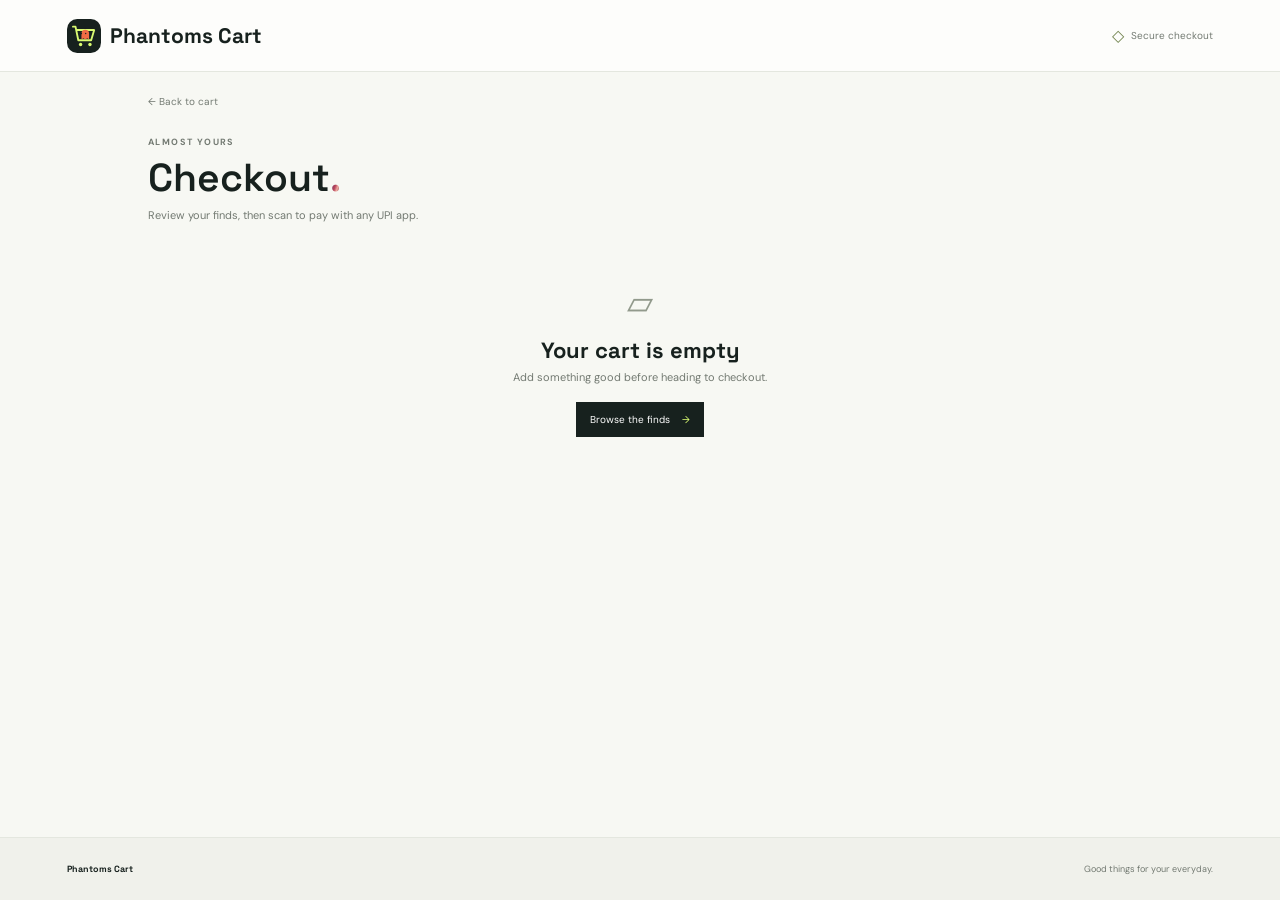
<file: checkout.html>
<!doctype html>
<html lang="en">
<head>
  <meta charset="utf-8">
  <meta name="viewport" content="width=device-width, initial-scale=1">
  <meta name="theme-color" content="#17211e">
  <title>Checkout — Phantoms Cart</title>
  <link rel="icon" type="image/svg+xml" href="phantom-cart-logo.svg">
  <link rel="preconnect" href="https://fonts.googleapis.com">
  <link rel="preconnect" href="https://fonts.gstatic.com" crossorigin>
  <link href="https://fonts.googleapis.com/css2?family=DM+Sans:wght@400;500;600;700&family=Space+Grotesk:wght@500;600;700&display=swap" rel="stylesheet">
  <link rel="stylesheet" href="style.css">
  <link rel="stylesheet" href="checkout.css">
  <script src="products.js" defer></script>
  <script src="payment-qr-config.js" defer></script>
  <script src="checkout.js" defer></script>
</head>
<body class="checkout-page">
  <header class="checkout-header">
    <a class="wordmark" href="index.html" aria-label="Phantoms Cart home"><img class="brand-logo" src="phantom-cart-logo.svg" alt="" aria-hidden="true">Phantoms Cart</a>
    <span class="secure-note"><span aria-hidden="true">◇</span> Secure checkout</span>
  </header>
  <main class="checkout-main">
    <a class="checkout-back" href="index.html#cart">← Back to cart</a>
    <div class="checkout-heading">
      <p class="eyebrow">ALMOST YOURS</p>
      <h1>Checkout<span>.</span></h1>
      <p>Review your finds, then scan to pay with any UPI app.</p>
    </div>
    <div class="checkout-layout" id="checkout-layout">
      <section class="order-panel" aria-labelledby="order-title">
        <div class="panel-heading"><h2 id="order-title">Your order</h2><span id="checkout-item-count">0 items</span></div>
        <div class="checkout-items" id="checkout-items"></div>
        <div class="checkout-total"><span>Total to pay</span><strong id="checkout-total">₹0</strong></div>
        <p class="checkout-shipping-note"><span aria-hidden="true">↗</span> Free shipping is included on orders over ₹999.</p>
      </section>
      <section class="payment-panel" aria-labelledby="payment-title">
        <div class="panel-heading"><h2 id="payment-title">Pay by UPI</h2><span class="upi-badge">UPI</span></div>
        <div class="qr-frame" id="qr-frame">
          <img id="payment-qr" alt="UPI payment QR code">
          <div class="qr-placeholder" id="qr-placeholder">
            <span class="qr-symbol" aria-hidden="true">▦</span>
            <strong>Your payment QR goes here</strong>
            <span>Add your QR image to this folder and set its filename in <code>payment-qr-config.js</code>.</span>
          </div>
        </div>
        <p class="scan-label">Open your UPI app and scan this code</p>
        <div class="upi-apps" aria-label="Supported payment apps"><span>GPay</span><span>PhonePe</span><span>Paytm</span><span>BHIM</span></div>
        <div class="payment-notice"><span aria-hidden="true">ⓘ</span><p>Verify the amount and recipient name in your UPI app before sending payment.</p></div>
      </section>
    </div>
    <section class="checkout-empty" id="checkout-empty" hidden>
      <span aria-hidden="true">▱</span>
      <h2>Your cart is empty</h2>
      <p>Add something good before heading to checkout.</p>
      <a href="index.html#products">Browse the finds <span aria-hidden="true">→</span></a>
    </section>
  </main>
  <footer class="checkout-footer"><a href="index.html">Phantoms Cart</a><span>Good things for your everyday.</span></footer>
</body>
</html>
</file>
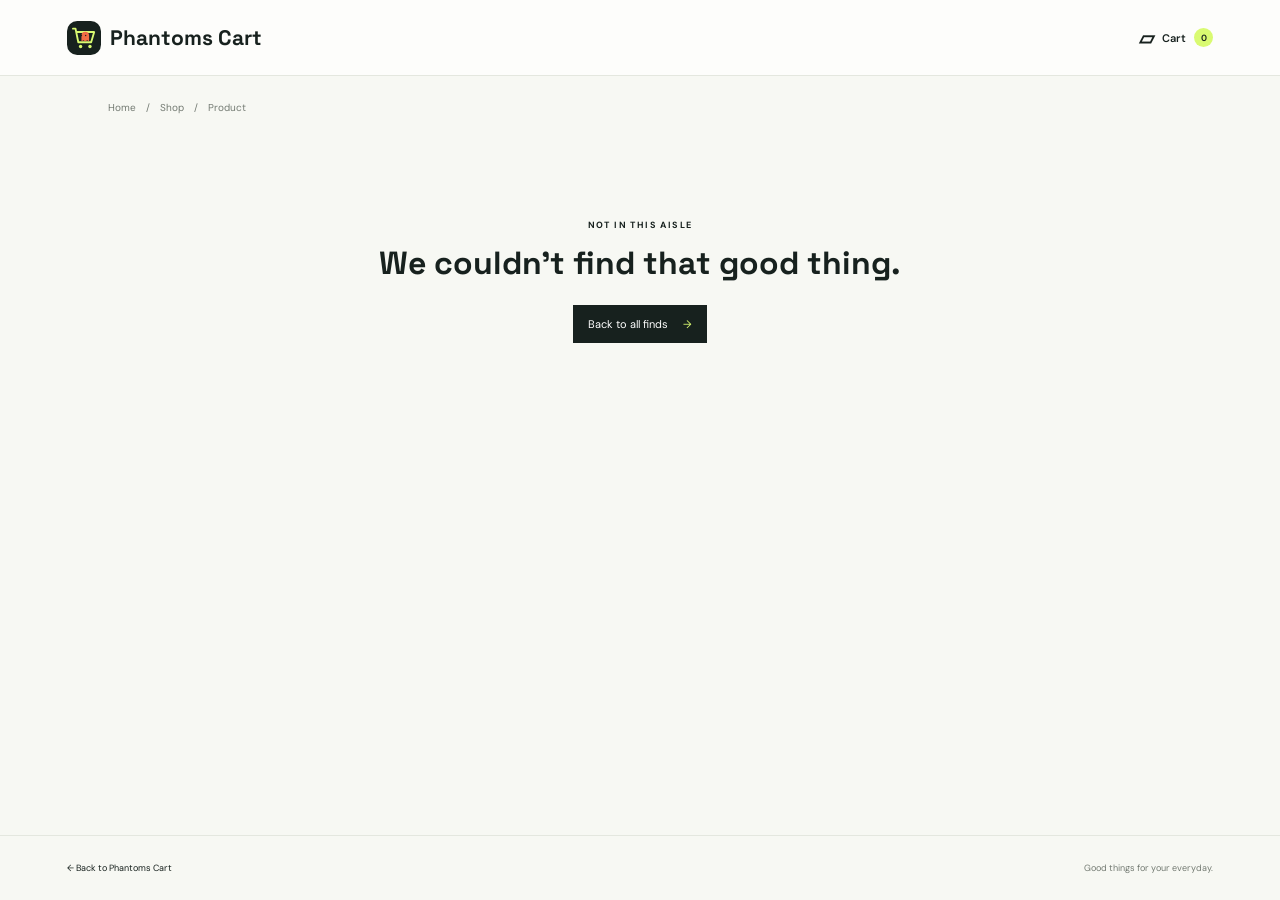
<file: product.html>
<!doctype html>
<html lang="en">
<head>
  <meta charset="utf-8">
  <meta name="viewport" content="width=device-width, initial-scale=1">
  <meta name="theme-color" content="#17211e">
  <title>Product details — Phantoms Cart</title>
  <link rel="icon" type="image/svg+xml" href="phantom-cart-logo.svg">
  <link rel="preconnect" href="https://fonts.googleapis.com">
  <link rel="preconnect" href="https://fonts.gstatic.com" crossorigin>
  <link href="https://fonts.googleapis.com/css2?family=DM+Sans:wght@400;500;600;700&family=Space+Grotesk:wght@500;600;700&display=swap" rel="stylesheet">
  <link rel="stylesheet" href="style.css">
  <link rel="stylesheet" href="product-details.css">
  <script src="products.js" defer></script>
  <script src="product-details.js" defer></script>
</head>
<body class="product-detail-page">
  <header class="detail-header">
    <a class="wordmark" href="index.html" aria-label="Phantoms Cart home"><img class="brand-logo" src="phantom-cart-logo.svg" alt="" aria-hidden="true">Phantoms Cart</a>
    <a class="detail-cart-link" href="index.html#cart"><span aria-hidden="true">▱</span> Cart <span class="detail-cart-count" id="detail-cart-count">0</span></a>
  </header>

  <main class="detail-main">
    <nav class="detail-breadcrumbs" aria-label="Breadcrumb">
      <a href="index.html">Home</a><span aria-hidden="true">/</span><a href="index.html#products">Shop</a><span aria-hidden="true">/</span><span id="detail-breadcrumb-category">Product</span>
    </nav>
    <div class="product-detail-layout" id="product-detail"></div>
    <section class="detail-not-found" id="detail-not-found" hidden>
      <p class="eyebrow">NOT IN THIS AISLE</p>
      <h1>We couldn't find that good thing.</h1>
      <a class="detail-back-link" href="index.html#products">Back to all finds <span aria-hidden="true">→</span></a>
    </section>
  </main>
  <footer class="detail-footer"><a href="index.html">← Back to Phantoms Cart</a><span>Good things for your everyday.</span></footer>
  <div class="detail-toast" id="detail-toast" role="status" aria-live="polite"></div>
</body>
</html>
</file>
<file: style.css>
:root {
    color-scheme: light;
    --ink: #17211e;
    --paper: #f7f8f3;
    --white: #fff;
    --muted: #737a72;
    --line: #e4e7df;
    --lime: #d9fa71;
    --orange: #f16c45;
    --text-metal-gradient: linear-gradient(110deg, #4d2d70 0%, #8865a4 17%, #d6b8d0 28%, #713763 42%, #b8465c 60%, #efaaa0 70%, #7d2d43 84%, #c66b63 100%);
    --font-body: "DM Sans", sans-serif;
    --font-display: "Space Grotesk", sans-serif;
}

* { box-sizing: border-box; }
html { scroll-behavior: smooth; }
body { margin: 0; background: var(--paper); color: var(--ink); font-family: var(--font-body); -webkit-font-smoothing: antialiased; }
button, input, select { font: inherit; }
button, a, select { -webkit-tap-highlight-color: transparent; }
button { color: inherit; }
a { color: inherit; text-decoration: none; }
button:focus-visible, a:focus-visible, input:focus-visible, select:focus-visible { outline: 3px solid var(--orange); outline-offset: 3px; }
.sr-only { position: absolute; width: 1px; height: 1px; padding: 0; margin: -1px; overflow: hidden; clip: rect(0, 0, 0, 0); white-space: nowrap; border: 0; }

.announcement { min-height: 33px; display: flex; justify-content: center; align-items: center; gap: 13px; padding: 6px 18px; background: var(--lime); font-size: 10px; font-weight: 600; letter-spacing: .6px; }
.announcement > span:first-child { padding-right: 13px; border-right: 1px solid #a5bd57; font-size: 9px; }
.announcement > span:last-child { letter-spacing: 0; }
.site-header { min-height: 86px; display: grid; grid-template-columns: auto 142px minmax(210px, 1fr) auto; align-items: center; gap: clamp(18px, 3vw, 46px); max-width: 1440px; margin: auto; padding: 0 5.2%; }
.wordmark { display: inline-flex; align-items: center; gap: 9px; width: max-content; font-family: var(--font-display); font-size: 21px; font-weight: 700; letter-spacing: 0; }
.brand-logo { width: 34px; height: 34px; flex: 0 0 auto; }
.wordmark-dot { color: var(--orange); }
.delivery-note { display: flex; align-items: center; gap: 9px; color: var(--muted); }
.delivery-pin { font-size: 24px; line-height: 1; color: var(--ink); }
.delivery-note small, .delivery-note strong { display: block; white-space: nowrap; }
.delivery-note small { margin-bottom: 3px; font-size: 10px; }
.delivery-note strong { color: var(--ink); font-size: 11px; font-weight: 700; }
.search-form { height: 43px; display: flex; align-items: center; overflow: hidden; border: 1px solid #dce0d8; border-radius: 5px; background: var(--white); }
.search-icon { padding: 0 11px 2px 14px; color: #5b625b; font-size: 25px; line-height: 1; }
.search-form input { min-width: 0; height: 100%; flex: 1; border: 0; outline: none; background: transparent; color: var(--ink); font-size: 12px; }
.search-form input::placeholder { color: #898f87; }
.search-form input:focus-visible { outline: none; }
.search-button { height: 100%; padding: 0 17px; border: 0; background: var(--lime); font-size: 11px; font-weight: 700; cursor: pointer; transition: background .2s; }
.search-button:hover { background: #c7eb56; }
.header-actions { display: flex; align-items: center; gap: 18px; }
.account-button, .cart-button { position: relative; display: flex; align-items: center; gap: 7px; padding: 8px 0; border: 0; background: transparent; font-size: 11px; font-weight: 600; cursor: pointer; }
.account-icon { font-size: 18px; line-height: 1; }
.heart-icon { font-size: 21px; line-height: 1; }
.bag-icon { font-size: 22px; line-height: 1; transform: rotate(180deg); }
.cart-count { min-width: 17px; height: 17px; display: grid; place-items: center; border-radius: 50%; background: var(--orange); color: white; font-size: 9px; }

.category-nav { border-top: 1px solid var(--line); border-bottom: 1px solid var(--line); background: rgba(255,255,255,.64); }
.nav-inner { min-height: 45px; display: flex; align-items: center; gap: 27px; max-width: 1440px; margin: auto; padding: 0 5.2%; }
.nav-inner a, .nav-category { white-space: nowrap; font-size: 10px; font-weight: 600; }
.nav-deal { color: #bb4d30; }
.nav-deal span { padding-right: 5px; font-size: 14px; }
.nav-divider { height: 17px; border-left: 1px solid var(--line); }
.nav-category { align-self: stretch; padding: 0 2px; border: 0; border-bottom: 2px solid transparent; background: transparent; color: #59605a; cursor: pointer; }
.nav-category:hover, .nav-category.is-active { border-bottom-color: var(--orange); color: var(--ink); }
.nav-gift { margin-left: auto; color: var(--muted); }
.nav-gift span { color: var(--orange); }

.hero { position: relative; min-height: 402px; display: grid; grid-template-columns: 1.02fr .98fr; overflow: hidden; background: #f0f0e8; }
.hero-copy { position: relative; z-index: 1; align-self: center; max-width: 600px; padding: 43px 5vw 49px max(8.4vw, calc((100vw - 1200px) / 2)); animation: rise-in .65s both; }
.eyebrow { margin: 0; font-size: 9px; font-weight: 700; letter-spacing: 1.4px; }
.eyebrow-star { padding-right: 6px; color: var(--orange); font-size: 14px; vertical-align: -1px; }
.hero h1 { margin: 19px 0 14px; font-family: var(--font-display); font-size: clamp(54px, 5.2vw, 68px); font-weight: 600; line-height: .96; letter-spacing: -3.2px; }
.hero h1 span, .section-heading h2 span { background: var(--text-metal-gradient); background-clip: text; color: transparent; -webkit-background-clip: text; -webkit-text-fill-color: transparent; }
.hero-description { max-width: 350px; margin: 0; color: #626861; font-size: 13px; line-height: 1.75; }
.hero-cta { display: inline-flex; align-items: center; gap: 19px; margin-top: 24px; padding: 13px 17px; background: var(--ink); color: var(--white); font-size: 11px; font-weight: 600; transition: background .2s, transform .2s; }
.hero-cta:hover { transform: translateY(-2px); background: #33413a; }
.hero-cta span { color: var(--lime); font-size: 15px; }
.hero-footnote { display: flex; align-items: center; gap: 9px; margin-top: 24px; color: #777c73; font-size: 9px; line-height: 1.55; }
.footnote-spark { color: var(--orange); font-size: 17px; }
.hero-visual { position: relative; min-height: 402px; overflow: hidden; background: #d4d5cd; }
.hero-visual::after { position: absolute; inset: 45% 0 0; background: linear-gradient(transparent, rgba(23,33,30,.24)); content: ""; pointer-events: none; }
.hero-visual > img { width: 100%; height: 100%; position: absolute; inset: 0; object-fit: cover; object-position: center 42%; animation: image-in .9s both; }
.hero-sticker { position: absolute; z-index: 1; top: 28px; right: 29px; width: 91px; height: 91px; display: flex; flex-direction: column; align-items: center; justify-content: center; border-radius: 50%; background: var(--lime); color: var(--ink); text-align: center; transform: rotate(9deg); }
.hero-sticker span { font-size: 7px; font-weight: 700; letter-spacing: 1px; }
.hero-sticker strong { margin: 3px 0; font-family: var(--font-display); font-size: 15px; line-height: .92; }
.hero-image-caption { position: absolute; z-index: 1; right: 22px; bottom: 17px; display: flex; align-items: center; gap: 7px; color: white; font-size: 9px; }
.caption-dot { width: 6px; height: 6px; border-radius: 50%; background: var(--lime); }
.hero-index { position: absolute; right: 50%; bottom: 18px; z-index: 1; display: flex; align-items: center; gap: 7px; color: #84887d; font-size: 8px; }
.hero-index span { width: 24px; border-top: 1px solid #bdc1b5; }

.benefits { min-height: 86px; display: grid; grid-template-columns: repeat(3, 1fr) 1.2fr; align-items: center; gap: 15px; max-width: 1200px; margin: 0 auto; padding: 15px 28px; border-bottom: 1px solid var(--line); }
.benefits > div:not(.benefit-note) { display: flex; align-items: center; gap: 11px; }
.benefit-icon { width: 30px; height: 30px; display: grid; place-items: center; border: 1px solid #dfe3d8; border-radius: 50%; color: #777e70; font-size: 16px; }
.benefits strong, .benefits small { display: block; }
.benefits strong { font-size: 10px; }
.benefits small { margin-top: 4px; color: var(--muted); font-size: 9px; }
.benefit-note { justify-self: end; padding-left: 24px; border-left: 1px solid var(--line); font-family: var(--font-display); font-size: 13px; font-weight: 600; line-height: 1.4; }
.benefit-note span { color: #7e8379; font-family: var(--font-body); font-size: 9px; font-weight: 400; }

.products-section { max-width: 1200px; margin: auto; padding: 63px 28px 30px; }
.section-heading { display: flex; align-items: end; justify-content: space-between; gap: 20px; }
.section-eyebrow { margin-bottom: 11px; color: #85897f; font-size: 8px; }
.section-heading h2 { margin: 0; font-family: var(--font-display); font-size: clamp(28px, 3vw, 39px); font-weight: 600; line-height: 1.15; letter-spacing: -1.2px; }
.sort-control { display: flex; align-items: center; gap: 8px; padding-bottom: 3px; color: var(--muted); font-size: 10px; }
.sort-control select { padding: 7px 24px 7px 9px; border: 1px solid var(--line); border-radius: 3px; background-color: white; color: var(--ink); font-size: 10px; cursor: pointer; }
.filter-row { display: flex; align-items: center; gap: 8px; margin: 24px 0 18px; }
.filter-chip { min-height: 31px; padding: 0 12px; border: 1px solid var(--line); border-radius: 2px; background: transparent; color: #666d65; font-size: 9px; cursor: pointer; transition: background .15s, border-color .15s; }
.filter-chip:hover { border-color: #aeb4a8; }
.filter-chip.is-active { border-color: var(--ink); background: var(--ink); color: white; }
.filter-count { margin-left: 5px; color: var(--lime); font-size: 8px; }
.results-count { margin-left: auto; color: var(--muted); font-size: 9px; }
.product-grid { display: grid; grid-template-columns: repeat(4, minmax(0, 1fr)); gap: 27px 17px; }
.product-card { min-width: 0; animation: rise-in .42s both; }
.product-image-wrap { position: relative; aspect-ratio: 1 / 1.08; overflow: hidden; background: #eaebe5; }
.product-image-wrap img { width: 100%; height: 100%; display: block; object-fit: cover; transition: transform .45s cubic-bezier(.2,.7,.2,1); }
.product-card:hover .product-image-wrap img { transform: scale(1.045); }
.product-tag { position: absolute; top: 10px; left: 10px; padding: 5px 7px; background: var(--lime); color: var(--ink); font-size: 8px; font-weight: 700; }
.product-tag.tag-coral { background: var(--orange); color: white; }
.favorite-button { position: absolute; top: 8px; right: 8px; width: 29px; height: 29px; display: grid; place-items: center; border: 0; border-radius: 50%; background: rgba(255,255,255,.92); font-size: 18px; cursor: pointer; transition: color .15s, transform .15s; }
.favorite-button:hover { transform: scale(1.08); }
.favorite-button.is-favorite { color: var(--orange); }
.product-meta { display: flex; align-items: center; justify-content: space-between; gap: 6px; margin-top: 12px; }
.product-category { color: #858b81; font-size: 8px; font-weight: 700; letter-spacing: .8px; text-transform: uppercase; }
.product-rating { color: #838773; font-size: 9px; white-space: nowrap; }
.product-rating span { color: #d98b38; }
.product-name { margin: 6px 0 4px; overflow: hidden; font-family: var(--font-display); font-size: 14px; font-weight: 600; text-overflow: ellipsis; white-space: nowrap; }
.product-subtitle { min-height: 14px; margin: 0; overflow: hidden; color: var(--muted); font-size: 9px; text-overflow: ellipsis; white-space: nowrap; }
.product-buy-row { display: flex; align-items: center; justify-content: space-between; gap: 8px; margin-top: 11px; }
.product-price { font-size: 12px; font-weight: 700; }
.product-price del { margin-left: 4px; color: #969b91; font-size: 9px; font-weight: 400; }
.add-button { padding: 8px 10px; border: 1px solid #dce0d8; border-radius: 2px; background: white; font-size: 9px; font-weight: 600; cursor: pointer; transition: background .15s, border .15s; }
.add-button:hover { border-color: var(--ink); background: var(--ink); color: white; }
.empty-state { padding: 64px 20px; text-align: center; }
.empty-state[hidden] { display: none; }
.empty-state > span { color: var(--orange); font-size: 35px; }
.empty-state h3 { margin: 12px 0 6px; font-family: var(--font-display); font-size: 19px; }
.empty-state p { color: var(--muted); font-size: 12px; }
.empty-state button, .cart-empty button { margin-top: 9px; padding: 10px 14px; border: 0; background: var(--lime); font-size: 10px; font-weight: 700; cursor: pointer; }
.bottom-note { display: flex; justify-content: center; align-items: center; gap: 8px; padding: 43px 0 25px; color: #73796f; font-size: 10px; }
.bottom-note span { color: var(--orange); font-size: 15px; }
.site-footer { min-height: 74px; display: flex; align-items: center; justify-content: space-between; gap: 20px; padding: 16px max(5.2%, calc((100vw - 1200px) / 2)); border-top: 1px solid var(--line); background: #f0f1eb; }
.footer-wordmark { font-size: 16px; }
.footer-wordmark .brand-logo { width: 27px; height: 27px; }
.site-footer > span, .site-footer > a:last-child { color: var(--muted); font-size: 9px; }
.site-footer > a:last-child { color: var(--ink); }

.toast { position: fixed; z-index: 10; right: 24px; bottom: 24px; max-width: min(340px, calc(100vw - 32px)); padding: 13px 17px; background: var(--ink); color: white; font-size: 11px; opacity: 0; pointer-events: none; transform: translateY(8px); transition: opacity .2s, transform .2s; }
.toast.is-visible { opacity: 1; transform: translateY(0); }
.drawer-backdrop { position: fixed; z-index: 19; inset: 0; background: rgba(16,24,21,.42); opacity: 0; transition: opacity .24s; }
.drawer-backdrop.is-visible { opacity: 1; }
.cart-drawer { position: fixed; z-index: 20; inset: 0 0 0 auto; width: min(430px, 100%); display: flex; flex-direction: column; padding: 27px; background: var(--paper); box-shadow: -12px 0 50px rgba(18,25,22,.1); transform: translateX(105%); transition: transform .28s cubic-bezier(.2,.7,.2,1); }
.cart-drawer.is-open { transform: translateX(0); }
.cart-drawer[aria-hidden="true"] { visibility: hidden; }
.drawer-header { display: flex; align-items: center; justify-content: space-between; padding-bottom: 20px; border-bottom: 1px solid var(--line); }
.drawer-header .eyebrow { color: var(--muted); font-size: 8px; }
.drawer-header h2 { margin: 6px 0 0; font-family: var(--font-display); font-size: 25px; }
.drawer-header h2 span { color: var(--muted); font-family: var(--font-body); font-size: 12px; font-weight: 400; }
.drawer-close { width: 34px; height: 34px; border: 1px solid var(--line); border-radius: 50%; background: transparent; font-size: 22px; cursor: pointer; }
.cart-items { flex: 1; overflow-y: auto; }
.cart-line { display: grid; grid-template-columns: 72px 1fr auto; gap: 12px; padding: 16px 0; border-bottom: 1px solid var(--line); }
.cart-line img { width: 72px; height: 82px; object-fit: cover; background: #e7e9e2; }
.cart-line-name { margin: 3px 0 5px; font-family: var(--font-display); font-size: 12px; font-weight: 600; }
.cart-line-price { color: var(--muted); font-size: 10px; }
.quantity-control { display: inline-flex; align-items: center; gap: 10px; margin-top: 10px; border: 1px solid var(--line); }
.quantity-control button { width: 24px; height: 23px; border: 0; background: transparent; cursor: pointer; }
.quantity-control span { min-width: 10px; text-align: center; font-size: 9px; }
.remove-item { align-self: start; padding: 3px; border: 0; background: transparent; color: #777e74; font-size: 16px; cursor: pointer; }
.cart-empty { flex: 1; display: flex; flex-direction: column; align-items: center; justify-content: center; text-align: center; }
.cart-empty[hidden], .drawer-footer[hidden] { display: none; }
.cart-empty > span { color: #a2a895; font-size: 36px; }
.cart-empty h3 { margin: 13px 0 4px; font-family: var(--font-display); font-size: 17px; }
.cart-empty p { color: var(--muted); font-size: 11px; }
.drawer-footer { padding-top: 17px; border-top: 1px solid var(--line); }
.subtotal-row { display: flex; justify-content: space-between; font-size: 13px; }
.drawer-footer > p { margin: 7px 0 15px; color: var(--muted); font-size: 9px; }
.checkout-button { width: 100%; display: flex; justify-content: space-between; padding: 14px 16px; border: 0; background: var(--ink); color: white; font-size: 11px; font-weight: 600; cursor: pointer; }
.checkout-button span { color: var(--lime); }
body.drawer-open { overflow: hidden; }

@keyframes rise-in { from { opacity: 0; transform: translateY(10px); } to { opacity: 1; transform: translateY(0); } }
@keyframes image-in { from { transform: scale(1.035); opacity: .75; } to { transform: scale(1); opacity: 1; } }

@media (min-width: 1500px) { .hero-copy { padding-left: max(8.4vw, calc((100vw - 1200px) / 2)); } }
@media (max-width: 1000px) {
    .site-header { grid-template-columns: auto minmax(180px, 1fr) auto; gap: 19px; padding-right: 4%; padding-left: 4%; }
    .delivery-note { display: none; }
    .nav-inner { gap: 19px; padding-right: 4%; padding-left: 4%; }
    .nav-gift { display: none; }
    .hero { min-height: 360px; }
    .hero-visual { min-height: 360px; }
    .hero-copy { padding-left: 7vw; }
    .benefits { padding-right: 4%; padding-left: 4%; }
    .product-grid { grid-template-columns: repeat(3, minmax(0, 1fr)); }
}
@media (max-width: 680px) {
    .announcement { gap: 7px; font-size: 9px; }
    .announcement > span:first-child { padding-right: 7px; font-size: 8px; }
    .site-header { min-height: 67px; grid-template-columns: auto 1fr auto; gap: 10px; padding: 0 16px; }
    .wordmark { gap: 7px; font-size: 17px; }
    .brand-logo { width: 29px; height: 29px; }
    .search-form { height: 37px; grid-column: 1 / -1; grid-row: 2; margin-bottom: 12px; }
    .site-header { padding-top: 11px; padding-bottom: 0; }
    .header-actions { justify-self: end; gap: 10px; }
    .account-button, .cart-button { gap: 4px; font-size: 10px; }
    .account-link > span:last-child { display: none; }
    .category-nav { overflow-x: auto; scrollbar-width: none; }
    .category-nav::-webkit-scrollbar { display: none; }
    .nav-inner { width: max-content; min-height: 41px; gap: 19px; padding: 0 16px; }
    .nav-deal { display: none; }
    .nav-divider { display: none; }
    .hero { grid-template-columns: 1fr; }
    .hero-copy { padding: 42px 25px 32px; }
    .hero h1 { margin-top: 16px; font-size: clamp(55px, 14vw, 76px); }
    .hero-description { max-width: 310px; font-size: 12px; }
    .hero-footnote { display: none; }
    .hero-visual { min-height: 235px; }
    .hero-visual > img { object-position: center 47%; }
    .hero-sticker { top: 15px; right: 16px; width: 75px; height: 75px; }
    .hero-sticker strong { font-size: 12px; }
    .hero-index { display: none; }
    .benefits { grid-template-columns: repeat(3, 1fr); gap: 8px; min-height: 74px; padding: 12px 16px; }
    .benefit-icon { width: 25px; height: 25px; flex: 0 0 auto; font-size: 13px; }
    .benefits > div:not(.benefit-note) { gap: 6px; }
    .benefits strong { font-size: 8px; }
    .benefits small { font-size: 7px; }
    .benefit-note { display: none; }
    .products-section { padding: 46px 16px 20px; }
    .section-heading { align-items: start; }
    .section-heading h2 { max-width: 250px; font-size: 29px; }
    .sort-control { display: block; text-align: right; font-size: 8px; }
    .sort-control span { display: block; margin: 0 0 4px; }
    .sort-control select { max-width: 137px; padding: 7px 18px 7px 6px; font-size: 9px; }
    .filter-row { gap: 6px; margin: 20px 0 14px; overflow-x: auto; padding-bottom: 3px; scrollbar-width: none; }
    .filter-row::-webkit-scrollbar { display: none; }
    .filter-chip { flex: 0 0 auto; padding: 0 10px; }
    .results-count { display: none; }
    .product-grid { grid-template-columns: repeat(2, minmax(0, 1fr)); gap: 23px 11px; }
    .product-image-wrap { aspect-ratio: 1 / 1.06; }
    .product-tag { top: 7px; left: 7px; padding: 4px 5px; font-size: 7px; }
    .favorite-button { top: 6px; right: 6px; width: 27px; height: 27px; }
    .product-meta { margin-top: 9px; }
    .product-category { font-size: 7px; }
    .product-rating { font-size: 8px; }
    .product-name { margin-top: 5px; font-size: 12px; }
    .product-subtitle { font-size: 8px; }
    .product-buy-row { margin-top: 9px; }
    .product-price { font-size: 11px; }
    .add-button { padding: 7px 8px; font-size: 8px; }
    .bottom-note { padding: 33px 0 20px; font-size: 9px; }
    .site-footer { min-height: 65px; padding: 12px 16px; }
    .site-footer > span { display: none; }
    .site-footer > a:last-child { margin-left: auto; }
    .cart-drawer { padding: 20px; }
}
@media (prefers-reduced-motion: reduce) {
    *, *::before, *::after { scroll-behavior: auto !important; animation-duration: .01ms !important; animation-iteration-count: 1 !important; transition-duration: .01ms !important; }
}
</file>
<file: checkout.css>
.checkout-page { min-height: 100vh; display: flex; flex-direction: column; }
.checkout-header { min-height: 72px; display: flex; align-items: center; justify-content: space-between; gap: 18px; padding: 0 max(5.2%, calc((100vw - 1200px) / 2)); border-bottom: 1px solid var(--line); background: rgba(255,255,255,.72); }
.checkout-header .wordmark { display: inline-flex; align-items: center; gap: 9px; width: max-content; font-family: var(--font-display); font-size: 21px; font-weight: 700; }
.secure-note { display: flex; align-items: center; gap: 7px; color: var(--muted); font-size: 10px; }
.secure-note span { color: #71834d; font-size: 16px; }
.checkout-main { width: min(1040px, 100%); flex: 1; margin: 0 auto; padding: 0 28px 55px; }
.checkout-back { display: inline-block; margin: 23px 0 28px; color: var(--muted); font-size: 10px; }
.checkout-back:hover { color: var(--orange); }
.checkout-heading { margin-bottom: 25px; }
.checkout-heading .eyebrow { margin-bottom: 9px; color: var(--muted); }
.checkout-heading h1 { margin: 0; font-family: var(--font-display); font-size: 39px; font-weight: 600; line-height: 1.1; }
.checkout-heading h1 span { background: var(--text-metal-gradient); background-clip: text; color: transparent; -webkit-background-clip: text; -webkit-text-fill-color: transparent; }
.checkout-heading > p:last-child { margin: 8px 0 0; color: var(--muted); font-size: 11px; }
.checkout-layout { display: grid; grid-template-columns: minmax(0, 1fr) minmax(310px, .8fr); align-items: start; gap: 19px; }
.checkout-layout[hidden], .checkout-empty[hidden] { display: none; }
.order-panel, .payment-panel { min-width: 0; padding: 19px; border: 1px solid var(--line); background: rgba(255,255,255,.75); }
.panel-heading { display: flex; align-items: center; justify-content: space-between; gap: 12px; padding-bottom: 14px; border-bottom: 1px solid var(--line); }
.panel-heading h2 { margin: 0; font-family: var(--font-display); font-size: 16px; font-weight: 600; }
.panel-heading > span { color: var(--muted); font-size: 9px; }
.panel-heading .upi-badge { padding: 5px 8px; border-radius: 2px; background: var(--lime); color: var(--ink); font-size: 9px; font-weight: 700; }
.checkout-items { display: grid; }
.checkout-item { display: grid; grid-template-columns: 54px minmax(0, 1fr) auto; align-items: center; gap: 11px; padding: 12px 0; border-bottom: 1px solid var(--line); }
.checkout-item img { width: 54px; height: 61px; object-fit: cover; background: #eaebe5; }
.checkout-item-info { min-width: 0; }
.checkout-item h3 { margin: 0 0 5px; overflow: hidden; font-family: var(--font-display); font-size: 11px; font-weight: 600; text-overflow: ellipsis; white-space: nowrap; }
.checkout-item-info span { color: var(--muted); font-size: 9px; }
.checkout-item > strong { font-size: 10px; white-space: nowrap; }
.checkout-total { display: flex; align-items: baseline; justify-content: space-between; gap: 15px; padding-top: 16px; font-size: 11px; }
.checkout-total strong { font-family: var(--font-display); font-size: 21px; }
.checkout-shipping-note { display: flex; gap: 7px; margin: 11px 0 0; color: var(--muted); font-size: 9px; line-height: 1.5; }
.checkout-shipping-note span { color: #71834d; }
.qr-frame { position: relative; width: min(100%, 258px); aspect-ratio: 1; display: grid; place-items: center; margin: 18px auto 12px; overflow: hidden; border: 1px solid var(--line); background: white; }
.qr-frame > img { width: 100%; height: 100%; display: none; object-fit: contain; }
.qr-frame > img.is-loaded { display: block; }
.qr-placeholder { width: 100%; height: 100%; display: flex; flex-direction: column; align-items: center; justify-content: center; gap: 10px; padding: 16px; text-align: center; }
.qr-placeholder[hidden] { display: none; }
.qr-symbol { display: grid; place-items: center; width: 82px; height: 82px; border: 1px dashed #b8beb2; color: #798273; font-size: 48px; }
.qr-placeholder strong { font-family: var(--font-display); font-size: 12px; }
.qr-placeholder > span:last-child { max-width: 190px; color: var(--muted); font-size: 9px; line-height: 1.55; }
.qr-placeholder code { color: var(--ink); font-size: 9px; }
.scan-label { margin: 0; text-align: center; color: #5f675e; font-size: 10px; }
.upi-apps { display: flex; justify-content: center; flex-wrap: wrap; gap: 6px; margin-top: 12px; }
.upi-apps span { padding: 5px 7px; border: 1px solid var(--line); color: #697168; font-size: 8px; }
.payment-notice { display: flex; gap: 8px; margin-top: 16px; padding: 10px; background: #f0f1eb; color: #636b60; }
.payment-notice > span { flex: 0 0 auto; font-size: 13px; }
.payment-notice p { margin: 0; font-size: 8px; line-height: 1.6; }
.checkout-empty { max-width: 450px; margin: 58px auto; text-align: center; }
.checkout-empty > span { color: #929a8c; font-size: 34px; }
.checkout-empty h2 { margin: 11px 0 6px; font-family: var(--font-display); font-size: 22px; }
.checkout-empty p { margin: 0; color: var(--muted); font-size: 11px; }
.checkout-empty a { display: inline-flex; gap: 12px; margin-top: 18px; padding: 11px 14px; background: var(--ink); color: white; font-size: 10px; }
.checkout-empty a span { color: var(--lime); }
.checkout-footer { min-height: 63px; display: flex; align-items: center; justify-content: space-between; gap: 15px; padding: 12px max(5.2%, calc((100vw - 1200px) / 2)); border-top: 1px solid var(--line); background: #f0f1eb; color: var(--muted); font-size: 9px; }
.checkout-footer a { color: var(--ink); font-family: var(--font-display); font-weight: 700; }

@media (max-width: 720px) {
  .checkout-header { min-height: 64px; padding: 0 16px; }
  .checkout-header .wordmark { gap: 7px; font-size: 17px; }
  .checkout-header .brand-logo { width: 29px; height: 29px; }
  .checkout-main { padding: 0 16px 36px; }
  .checkout-back { margin: 19px 0 24px; }
  .checkout-heading h1 { font-size: 34px; }
  .checkout-layout { grid-template-columns: 1fr; gap: 13px; }
  .order-panel, .payment-panel { padding: 15px; }
  .qr-frame { width: min(100%, 230px); }
  .checkout-footer { padding: 12px 16px; }
  .checkout-footer span { display: none; }
}

@media (prefers-reduced-motion: reduce) {
  *, *::before, *::after { transition-duration: .01ms !important; }
}
</file>
<file: product-details.css>
.product-detail-page { min-height: 100vh; display: flex; flex-direction: column; }
.detail-header { min-height: 76px; display: flex; align-items: center; justify-content: space-between; gap: 18px; padding: 0 max(5.2%, calc((100vw - 1200px) / 2)); border-bottom: 1px solid var(--line); background: rgba(255,255,255,.72); }
.detail-header .wordmark { display: inline-flex; align-items: center; gap: 9px; width: max-content; font-family: var(--font-display); font-size: 21px; font-weight: 700; }
.detail-cart-link { display: inline-flex; align-items: center; gap: 8px; font-size: 11px; font-weight: 600; }
.detail-cart-link > span:first-child { font-size: 20px; }
.detail-cart-count { min-width: 19px; height: 19px; display: grid; place-items: center; border-radius: 50%; background: var(--lime); font-size: 9px; }
.detail-main { width: min(1120px, 100%); flex: 1; margin: 0 auto; padding: 0 28px 60px; }
.detail-breadcrumbs { display: flex; align-items: center; gap: 10px; padding: 25px 0; color: var(--muted); font-size: 10px; }
.detail-breadcrumbs a:hover, .detail-continue:hover { color: var(--orange); }
.product-detail-layout { display: grid; grid-template-columns: minmax(0, 1.08fr) minmax(350px, .92fr); align-items: start; gap: clamp(35px, 7vw, 90px); }
.detail-gallery { min-width: 0; }
.detail-image-frame { aspect-ratio: 1 / 1.04; overflow: hidden; background: #eaebe5; }
.detail-image-frame img { width: 100%; height: 100%; display: block; object-fit: cover; }
.detail-image-note { display: flex; align-items: center; gap: 7px; margin: 12px 0 0; color: var(--muted); font-size: 9px; }
.detail-image-note span { color: var(--orange); font-size: 13px; }
.detail-information { padding: 12px 0 0; }
.detail-category { color: var(--muted); font-size: 9px; }
.detail-category span { padding: 0 5px; color: var(--orange); }
.detail-information h1 { margin: 15px 0 5px; font-family: var(--font-display); font-size: clamp(29px, 3.4vw, 42px); font-weight: 600; line-height: 1.12; }
.detail-subtitle { margin: 0; color: var(--muted); font-size: 12px; }
.detail-rating { display: flex; align-items: center; gap: 8px; margin-top: 17px; font-size: 10px; }
.detail-rating > span { color: #c98135; letter-spacing: 1px; }
.detail-rating strong { font-size: 10px; }
.detail-review-count { color: var(--muted); }
.detail-price-row { display: flex; flex-wrap: wrap; align-items: baseline; gap: 11px; margin-top: 21px; padding: 17px 0; border-top: 1px solid var(--line); border-bottom: 1px solid var(--line); }
.detail-price-row > strong { font-family: var(--font-display); font-size: 27px; }
.detail-price-row del { color: #878d84; font-size: 12px; }
.detail-savings { padding: 5px 7px; background: var(--lime); font-size: 9px; font-weight: 600; }
.detail-description { margin: 20px 0; color: #59615a; font-size: 12px; line-height: 1.8; }
.detail-highlights h2 { margin: 0 0 10px; font-family: var(--font-display); font-size: 14px; font-weight: 600; }
.detail-highlights ul { display: grid; gap: 9px; margin: 0; padding: 0; list-style: none; }
.detail-highlights li { display: flex; align-items: start; gap: 9px; color: #545d55; font-size: 10px; line-height: 1.5; }
.detail-highlights li span { color: #68834a; font-weight: 700; }
.detail-purchase { display: grid; grid-template-columns: 112px 1fr; gap: 10px; margin-top: 24px; }
.detail-quantity { height: 44px; display: flex; align-items: center; justify-content: space-between; border: 1px solid var(--line); background: white; }
.detail-quantity button { width: 35px; height: 100%; border: 0; background: transparent; font-size: 17px; cursor: pointer; }
.detail-quantity output { min-width: 16px; text-align: center; font-size: 11px; }
.detail-add-button { min-height: 44px; display: flex; align-items: center; justify-content: space-between; padding: 0 15px; border: 0; background: var(--ink); color: white; font-size: 11px; font-weight: 600; cursor: pointer; transition: background .15s; }
.detail-add-button:hover { background: #34433a; }
.detail-add-button span { color: var(--lime); font-size: 16px; }
.detail-promises { display: grid; gap: 8px; margin-top: 18px; padding: 15px 0; border-bottom: 1px solid var(--line); }
.detail-promises p { display: flex; align-items: center; gap: 9px; margin: 0; color: var(--muted); font-size: 9px; }
.detail-promises p > span:first-child { width: 20px; color: #657060; font-size: 15px; text-align: center; }
.detail-promises strong { color: var(--ink); font-weight: 600; }
.detail-continue { display: inline-block; margin-top: 17px; color: #626b62; font-size: 10px; }
.detail-not-found { max-width: 540px; margin: 80px auto; text-align: center; }
.detail-not-found[hidden] { display: none; }
.detail-not-found h1 { margin: 12px 0 22px; font-family: var(--font-display); font-size: 32px; }
.detail-back-link { display: inline-flex; gap: 15px; padding: 12px 15px; background: var(--ink); color: white; font-size: 11px; }
.detail-back-link span { color: var(--lime); }
.detail-footer { min-height: 65px; display: flex; align-items: center; justify-content: space-between; gap: 15px; padding: 12px max(5.2%, calc((100vw - 1200px) / 2)); border-top: 1px solid var(--line); color: var(--muted); font-size: 9px; }
.detail-footer a { color: var(--ink); }
.detail-toast { position: fixed; z-index: 5; right: 24px; bottom: 24px; max-width: min(340px, calc(100vw - 32px)); padding: 13px 17px; background: var(--ink); color: white; font-size: 11px; opacity: 0; pointer-events: none; transform: translateY(8px); transition: opacity .2s, transform .2s; }
.detail-toast.is-visible { opacity: 1; transform: translateY(0); }

@media (max-width: 760px) {
  .detail-header { min-height: 65px; padding: 0 17px; }
  .detail-header .wordmark { gap: 7px; font-size: 17px; }
  .detail-header .brand-logo { width: 29px; height: 29px; }
  .detail-main { padding: 0 17px 40px; }
  .detail-breadcrumbs { padding: 18px 0; }
  .product-detail-layout { grid-template-columns: 1fr; gap: 25px; }
  .detail-image-frame { aspect-ratio: 1 / .9; }
  .detail-information { padding-top: 0; }
  .detail-information h1 { max-width: 540px; font-size: 32px; }
  .detail-description { margin: 16px 0; }
  .detail-purchase { grid-template-columns: 100px 1fr; }
  .detail-footer { padding: 12px 17px; }
  .detail-footer span { display: none; }
}

@media (prefers-reduced-motion: reduce) {
  *, *::before, *::after { transition-duration: .01ms !important; }
}
</file>
